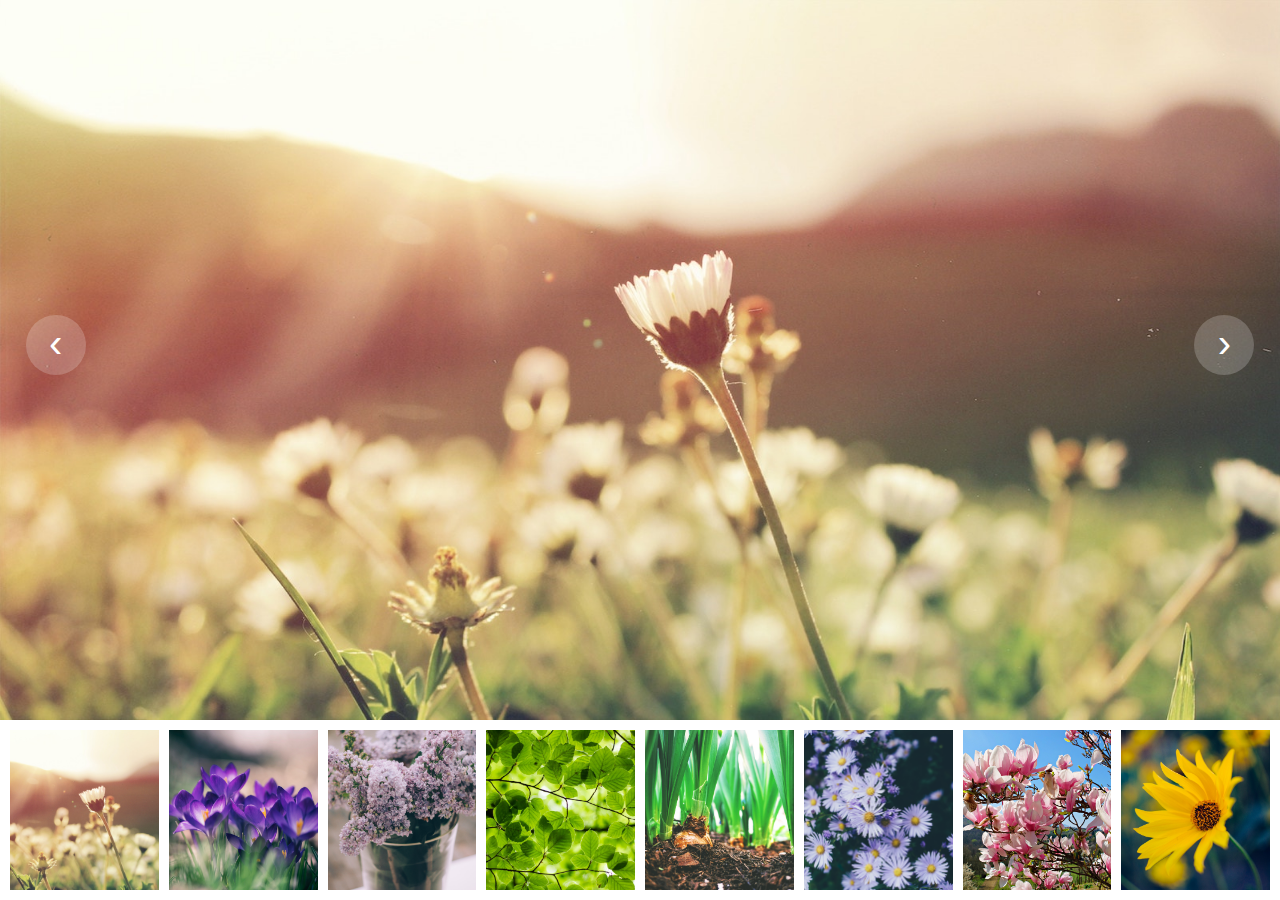
<file: hw03/index.html>
<!DOCTYPE html>
<html lang="en" dir="ltr">
    <head>
        <meta charset="utf-8">
        <title>Image Gallery</title>
        <link rel="stylesheet" href="css/gallery.css">
        <meta name="viewport" content="width=device-width, initial-scale=1.0">
    </head>
    <body>
        <main>
            <!-- preview panel -->
            <section class="preview_box">
                <div class="featured_image" style="background-image:url('images/field1.jpg')"></div>
                <button class="prev">&lsaquo;</button>
                <button class="next">&rsaquo;</button>
            </section>

            <!-- thumbnails -->
            <ul class="cards"></ul>
        </main>
        
        <script type="text/javascript" src="js/index.js"></script>
    </body>
</html>
</file>
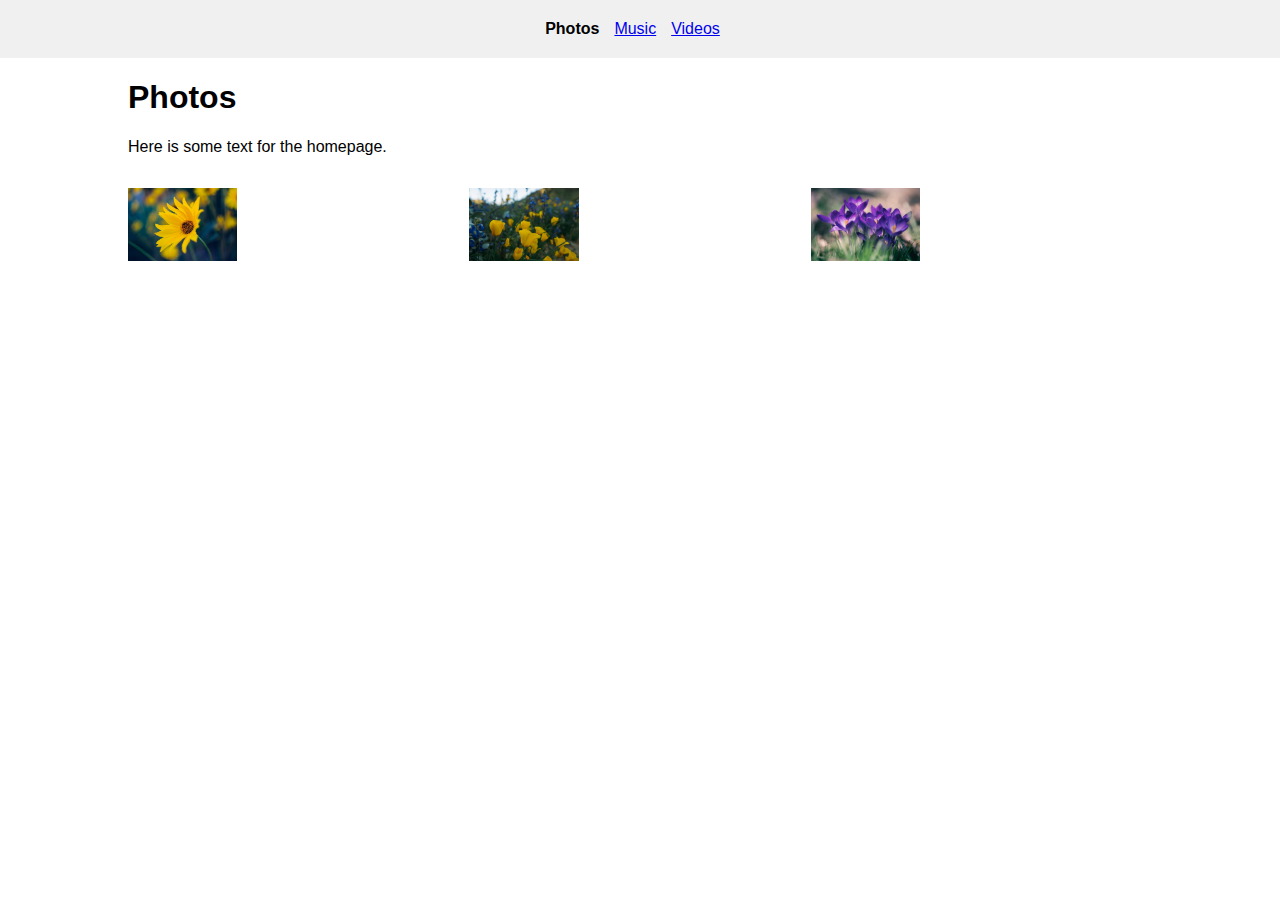
<file: tutorial01/index.html>
<!DOCTYPE html>
<html lang="en">
    <head>
        <!-- stylesheets and metadata go here -->
        <title>Photos</title>       
        <link rel="stylesheet" href="style.css">
    </head>
    <body>
        <!-- HTML content tags go here -->
        <nav class="navbar">
            <strong>Photos</strong>
            <a href="music.html">Music</a>
            <a href="videos.html">Videos</a>
        </nav>
        <main>
            <h1>Photos</h1>
            <p>Here is some text for the homepage.</p>
            <section class="photo-section">
                <!-- photos go here-->
            <p> <img src="images/daisy.jpg" alt="daisy"></p>
            <p><img src="images/poppies.jpg" alt="poppies"> </p>
            <p> <img src="images/purple.jpg" alt="purple flower"> </p>

            </section>
        </main>
    </body>
</html>
</file>
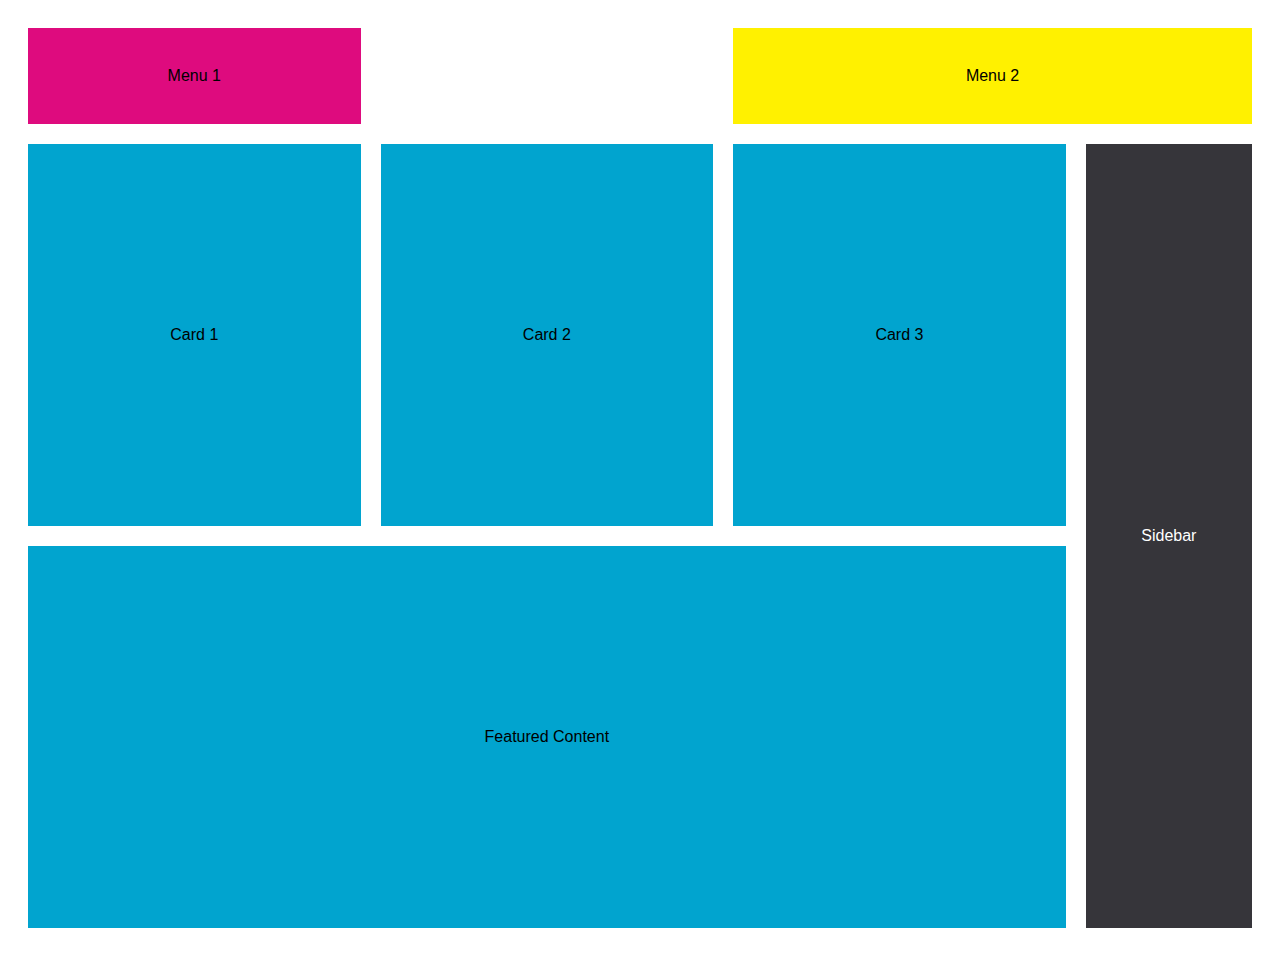
<file: tutorial03/index.html>
<!DOCTYPE html>
<html lang="en" >
<head>
  <meta charset="UTF-8">
  <title>Tutorial 03</title>
  <link rel="stylesheet" href="./style.css">
  <meta name="viewport" content="width=device-width, initial-scale=1.0">

</head>
<body>
<!-- partial:index.partial.html -->
<!-- https://css-tricks.com/snippets/css/complete-guide-grid/ -->
<div class="container">
   <!-- left menu -->
   <section class="menu1">
      <div>Menu 1</div>
   </section>
   
   <!-- right menu -->
   <section class="menu2">
      <div>Menu 2</div>
   </section>

   <!-- card 1 -->
   <article class="card1">
      <section>Card 1</section>
   </article>

   <!-- card 2 -->
   <article class="card2">
      <section>Card 2</section>
   </article>

   <!-- card 3 -->
   <article class="card3">
      <section>Card 3</section>
   </article>
   
   <!-- main content on bottom -->
   <main class="main">
      <section>Featured Content</section>
   </main>
   
   <!-- right navigation bar -->
   <aside class="aside">
      <section>Sidebar</section>
   </aside>
</div>
<!-- partial -->
  
</body>
</html>
</file>
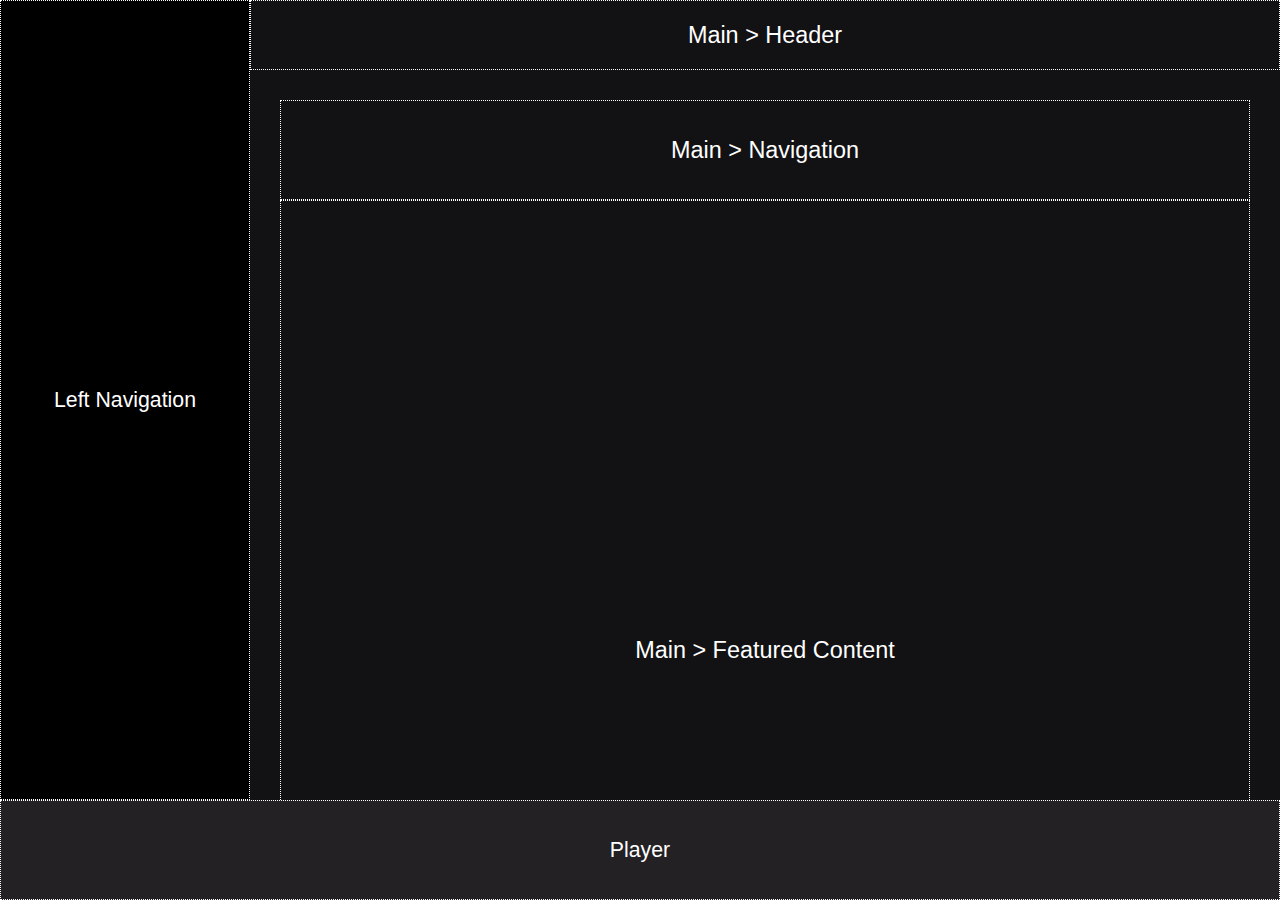
<file: hw01/01_cssgrid/index.html>
<html>
    <head>
        <title>Spotify Player</title>
        <link rel="stylesheet" href="layout.css">
        <meta name="viewport" content="width=device-width, initial-scale=1.0">
    </head>
    <body id="container">
        <aside id="sidebar">
            Left Navigation
        </aside>
        <main>
            <header>
                Main > Header
            </header>
            <nav>
                Main > Navigation
            </nav>
            <section id="featured-content">
                Main > Featured Content
            </section>
        </main>
        <footer>
            Player
        </footer>
    </body>
</html>
</file>
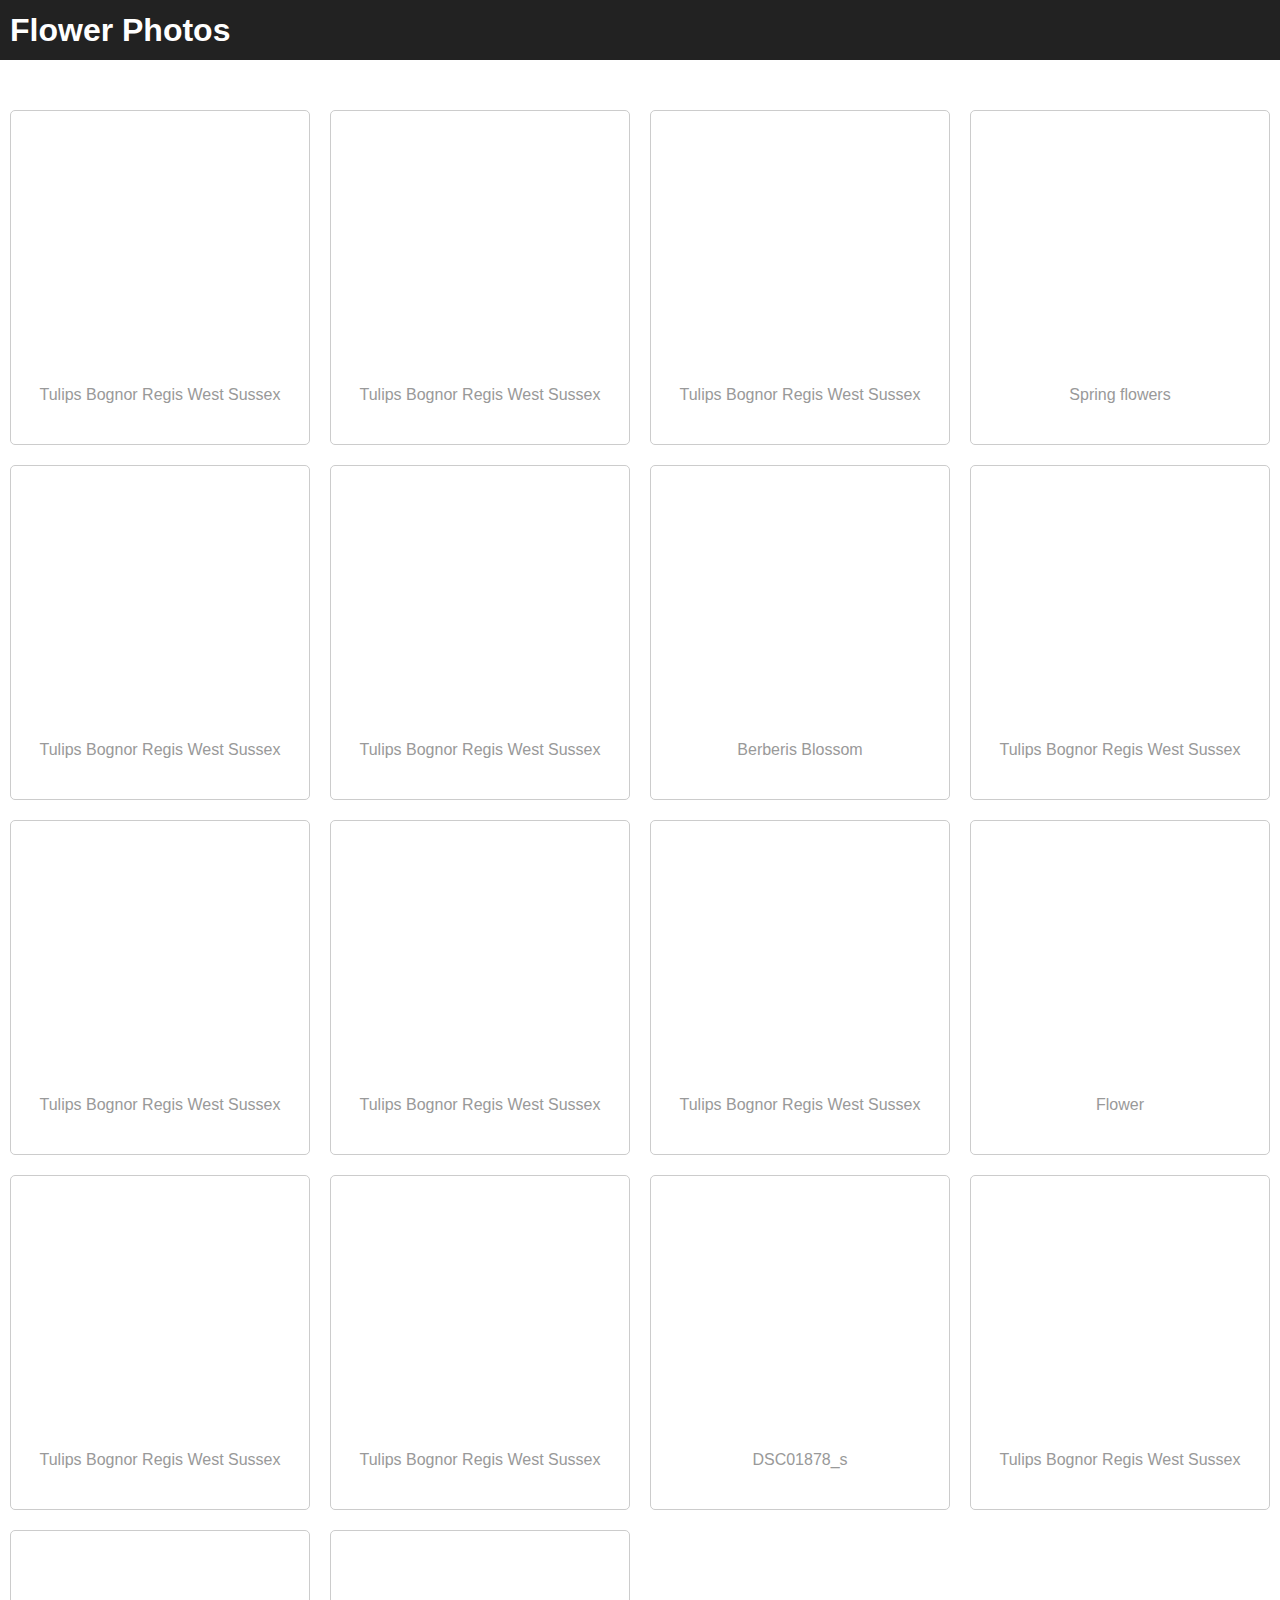
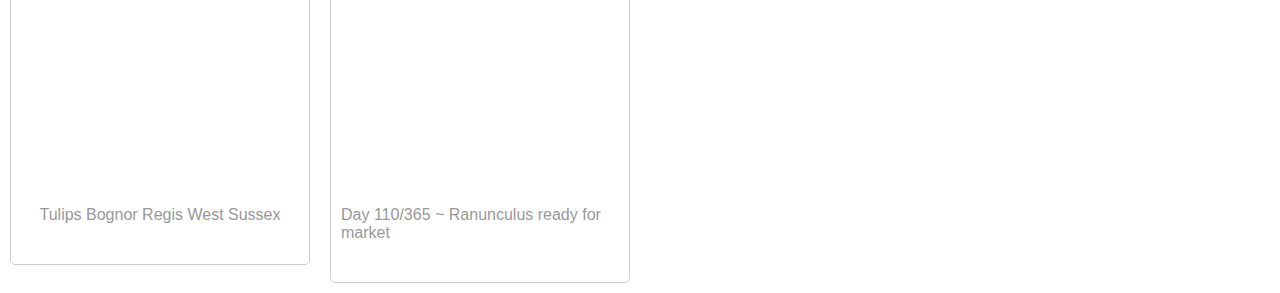
<file: hw01/02_flexbox/index.html>
<!DOCTYPE html>
<html lang="en" dir="ltr">
    <head>
        <meta charset="utf-8">
        <title>Image Gallery</title>
        <link rel="stylesheet" href="css/gallery.css">
    </head>
    <body>
        <nav>
            <h1>Flower Photos</h1>
        </nav>
        <main class="content">
            <section class="cards">
                <section class="card">
                    <div>
                        <div class="image-div" style="background-image: url('https://live.staticflickr.com/65535/49793205651_aced6f4866_b.jpg');"></div>
                        <div class="caption">Tulips Bognor Regis West Sussex</div>
                    </div>
                </section>
                <section class="card">
                    <div>
                        <div class="image-div" style="background-image: url('https://live.staticflickr.com/65535/49792659933_cc861d50b7_b.jpg');"></div>
                        <div class="caption">Tulips Bognor Regis West Sussex</div>
                    </div>
                </section>
                <section class="card">
                    <div>
                        <div class="image-div" style="background-image: url('https://live.staticflickr.com/65535/49792664528_f16513baec_b.jpg');"></div>
                        <div class="caption">Tulips Bognor Regis West Sussex</div>
                    </div>
                </section>
                <section class="card">
                    <div>
                        <div class="image-div" style="background-image: url('https://live.staticflickr.com/65535/49792676878_a659a56919_b.jpg');"></div>
                        <div class="caption">Spring flowers</div>
                    </div>
                </section>
                <section class="card">
                    <div>
                        <div class="image-div" style="background-image: url('https://live.staticflickr.com/65535/49793511297_b7967599c7_b.jpg');"></div>
                        <div class="caption">Tulips Bognor Regis West Sussex</div>
                    </div>
                </section>
                <section class="card">
                    <div>
                        <div class="image-div" style="background-image: url('https://live.staticflickr.com/65535/49792660018_34abca7618_b.jpg');"></div>
                        <div class="caption">Tulips Bognor Regis West Sussex</div>
                    </div>
                </section>
                <section class="card">
                    <div>
                        <div class="image-div" style="background-image: url('https://live.staticflickr.com/65535/49792629178_64acac5148_b.jpg');"></div>
                        <div class="caption">Berberis Blossom</div>
                    </div>
                </section>
                <section class="card">
                    <div>
                        <div class="image-div" style="background-image: url('https://live.staticflickr.com/65535/49793207236_51aa1f4269_b.jpg');"></div>
                        <div class="caption">Tulips Bognor Regis West Sussex</div>
                    </div>
                </section>
                <section class="card">
                    <div>
                        <div class="image-div" style="background-image: url('https://live.staticflickr.com/65535/49793219056_f2c5bb8621_b.jpg');"></div>
                        <div class="caption">Tulips Bognor Regis West Sussex</div>
                    </div>
                </section>
                <section class="card">
                    <div>
                        <div class="image-div" style="background-image: url('https://live.staticflickr.com/65535/49792658033_c9a55ebf42_b.jpg');"></div>
                        <div class="caption">Tulips Bognor Regis West Sussex</div>
                    </div>
                </section>
                <section class="card">
                    <div>
                        <div class="image-div" style="background-image: url('https://live.staticflickr.com/65535/49792660448_cd43d556df_b.jpg');"></div>
                        <div class="caption">Tulips Bognor Regis West Sussex</div>
                    </div>
                </section>
                <section class="card">
                    <div>
                        <div class="image-div" style="background-image: url('https://live.staticflickr.com/65535/49793209166_5b8a0ae5c6_b.jpg');"></div>
                        <div class="caption">Flower</div>
                    </div>
                </section>
                <section class="card">
                    <div>
                        <div class="image-div" style="background-image: url('https://live.staticflickr.com/65535/49793208726_f0ac1e6b81_b.jpg');"></div>
                        <div class="caption">Tulips Bognor Regis West Sussex</div>
                    </div>
                </section>
                <section class="card">
                    <div>
                        <div class="image-div" style="background-image: url('https://live.staticflickr.com/65535/49793523157_2e88b562aa_b.jpg');"></div>
                        <div class="caption">Tulips Bognor Regis West Sussex</div>
                    </div>
                </section>
                <section class="card">
                    <div>
                        <div class="image-div" style="background-image: url('https://live.staticflickr.com/65535/49793225756_ea2a82f362_b.jpg');"></div>
                        <div class="caption">DSC01878_s</div>
                    </div>
                </section>
                <section class="card">
                    <div>
                        <div class="image-div" style="background-image: url('https://live.staticflickr.com/65535/49793522892_1c9f798a53_b.jpg');"></div>
                        <div class="caption">Tulips Bognor Regis West Sussex</div>
                    </div>
                </section>
                <section class="card">
                    <div>
                        <div class="image-div" style="background-image: url('https://live.staticflickr.com/65535/49793205546_de43e99833_b.jpg');"></div>
                        <div class="caption">Tulips Bognor Regis West Sussex</div>
                    </div>
                </section>
                <section class="card">
                    <div>
                        <div class="image-div" style="background-image: url('https://live.staticflickr.com/65535/49793520882_b27b68994e_b.jpg');"></div>
                        <div class="caption">Day 110/365 ~ Ranunculus ready for market</div>
                    </div>
                </section>
            </section>
        </main>
    </body>
</html>
</file>
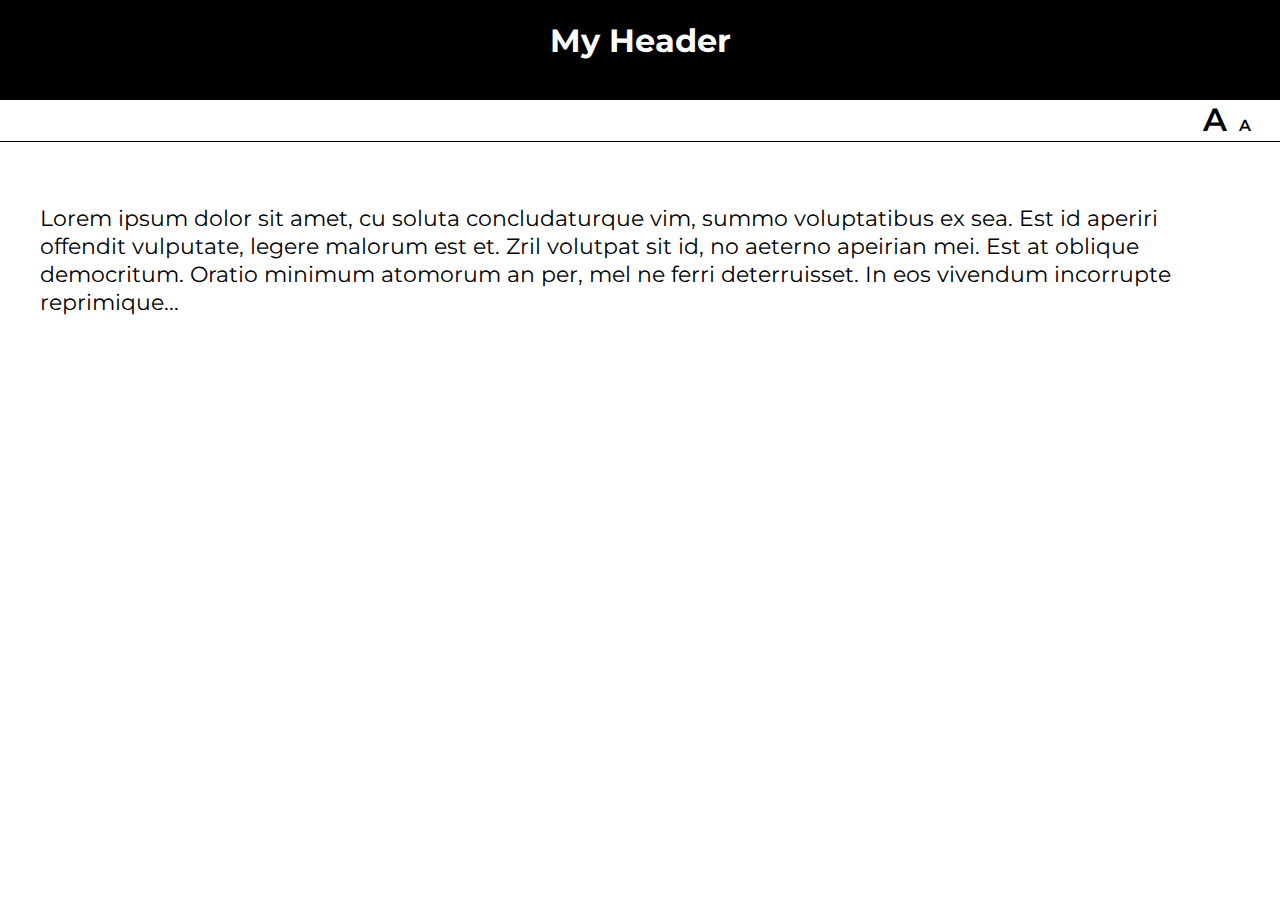
<file: tutorial05/font-switcher/index.html>
<!DOCTYPE html>
<html lang="en">
<head>
    <meta charset="UTF-8">
    <title>Lab 04: Font Switcher</title>
      <link rel="stylesheet" href="css/style.css">
</head>
<body>
    <div class="container">

        <header><h1>My Header</h1></header>

        <nav>
            <a class="a1" href="#">A</a>
            <a class="a2" href="#">A</a>
        </nav>

        <div class="content">
            <p>
                Lorem ipsum dolor sit amet, cu soluta concludaturque vim,
                summo voluptatibus ex sea. Est id aperiri offendit vulputate,
                legere malorum est et. Zril volutpat sit id, no aeterno apeirian
                mei. Est at oblique democritum. Oratio minimum atomorum an per,
                mel ne ferri deterruisset. In eos vivendum incorrupte reprimique...
            </p>
        </div>

    </div>
    <script  src="js/index.js"></script>
</body>
</html>
</file>
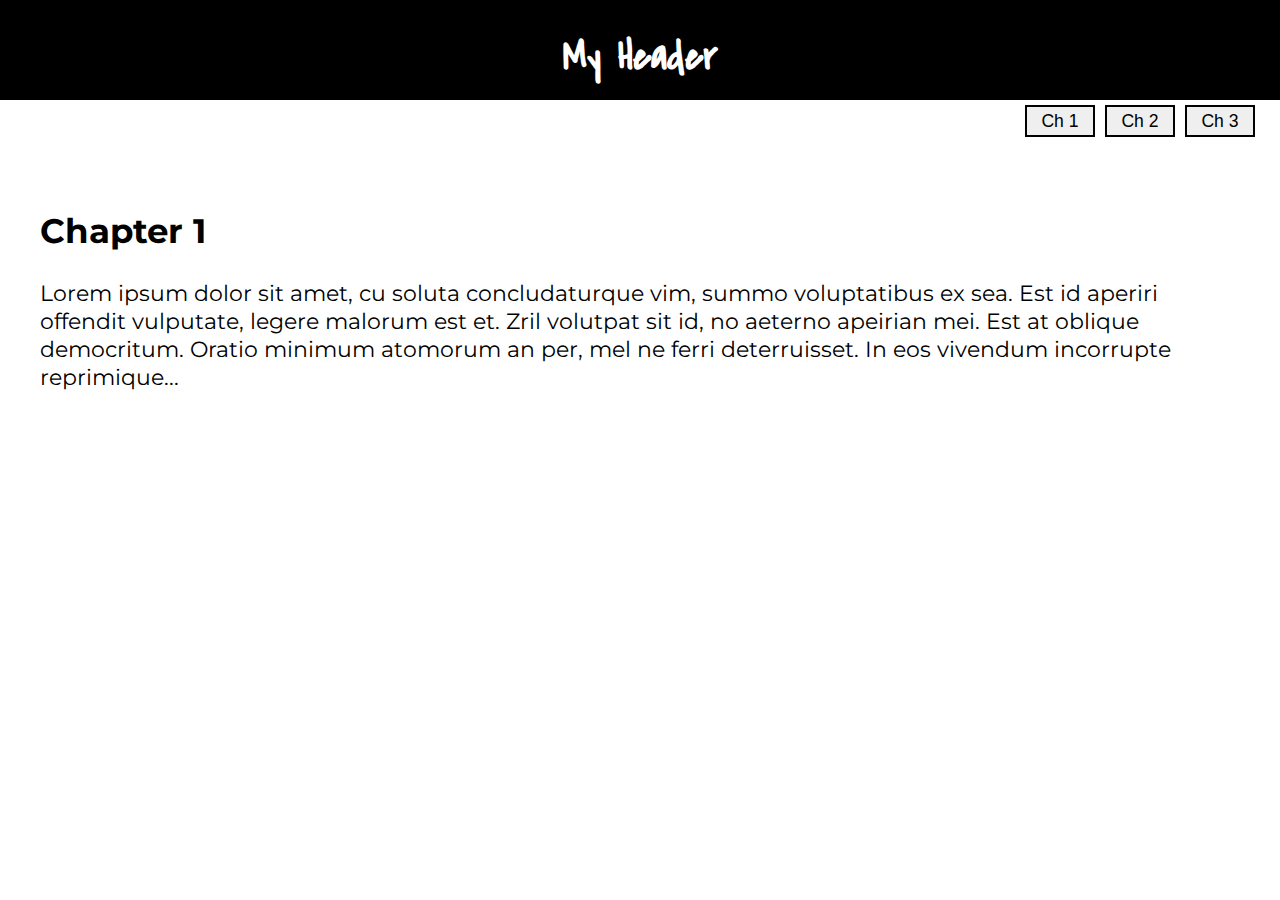
<file: tutorial05/page-turner/index.html>
<!DOCTYPE html>
<html lang="en">
<head>
    <meta charset="UTF-8">
    <title>Lab 04: Page Turner</title>
      <link rel="stylesheet" href="css/style.css">
</head>
<body>
    <div class="container">

        <header><h1>My Header</h1></header>

        <nav>
            <button id="ch1" href="#">Ch 1</button>
            <button id="ch2" href="#">Ch 2</button>
            <button id="ch3" href="#">Ch 3</button>
        </nav>

        <div class="content">
            <h2>Chapter 1</h2>
            <p>
                Lorem ipsum dolor sit amet, cu soluta concludaturque vim,
                summo voluptatibus ex sea. Est id aperiri offendit vulputate,
                legere malorum est et. Zril volutpat sit id, no aeterno apeirian
                mei. Est at oblique democritum. Oratio minimum atomorum an per,
                mel ne ferri deterruisset. In eos vivendum incorrupte reprimique...
            </p>
        </div>

    </div>
    <script  src="js/index.js"></script>
</body>
</html>
</file>
<file: hw03/css/gallery.css>
body {
    height:100%;
    margin:0;
    padding:0;
}
body * {
    box-sizing: border-box;
    /* border: solid 1px #000; */
}
main {
    display: grid;
    grid-template-columns: 1fr;
    grid-template-rows: auto 20vh;
    grid-template-areas:
      "top"
      "bottom";
    height: 100vh;
    width: 100vw;
}
#featured {
    grid-area: top;
}
.cards {
    grid-area: bottom;
    display: flex;
    flex-wrap: wrap;
    margin: 0;
    padding-left: 10px;
    padding-top: 10px;
    list-style: none;
}
.card {
    width: 12.5%;
    height: 100%;
    padding-bottom: 10px;
    padding-right: 10px;
}
.image {
    background-size: cover;
    background-position: center;
    width: 100%;
    height: 100%;
    cursor: pointer;
}
.image.active {
    border: solid 5px black;
}

.image:hover {
    opacity: 0.7;
}


.preview_box {
    width: 100%;
    height: 100%;
}

.featured_image {
    width: 100%;
    height: 100%;
    background-size: cover;
    background-position: center;
    cursor: pointer;
}

.next, .prev, .close {
    position: absolute;
    color: white;
    border-width: 0px;
    font-size: 2.5em;
}
.next, .prev {
    background: rgba(255,255,255,0.2);
    border-radius: 60px;
    width: 60px;
    height: 60px;
    padding-bottom: 5px;
}
.next:hover, .prev:hover, .close:hover {
    background: rgba(255,255,255,0.4);
}
.prev {
    top: 35vh;
    left: 2vw;
}
.next {
    top: 35vh;
    right: 2vw;
}




/* Media Queries */
@media (max-width: 800px) {
    main {
        grid-template-rows: 1fr;
        grid-template-areas:
          "top";
    }
    main .cards { display: none; }
}
</file>
<file: tutorial01/style.css>
body {
    font-family: Arial, Helvetica, sans-serif;
    margin: 0;
}

.navbar {
    padding: 20px;
    background-color: #F0F0F0;
    display: flex;
    align-items: center;
    justify-content: center;
}
.navbar a, .navbar strong {
    margin-right: 15px;
}

.photo-section {
    display: flex;
    width: 100%;
    flex-direction: row;
}
.photo-section img {
    width: 32%;
    margin-right: 1.3%;
}

main {
    padding-right: 10vw;
    padding-left: 10vw;
}
</file>
<file: tutorial03/style.css>
.container {
   display: grid;
   grid-template-columns: 2fr 2fr 2fr 1fr;
   grid-template-rows: 0.5fr 2fr 2fr;
   grid-template-areas: 
   "a . b b"
   "c d e f"
   "g g g f"; 
  height: 100vh;
  /*min-height?*/
  grid-row-gap: 20px;
  grid-column-gap: 20px;
  padding: 20px;
}



/* grid-template-columns: 1fr 1fr 2fr 2fr
   grid-template-rows: 2fr 2fr 2fr 1fr;
   grid-template-areas: 
   a b c c
   d

   height:
   grid-row-gap: 
   grid-column-gap: 
*/

.menu1 {
   grid-area: a;
   background-color: #DE0B7E;
   }

.menu2 {
   grid-area: b; 
   background-color: #FFF100;
   }

.card1 {
   grid-area: c;
}

.card2 {
   grid-area: d;
}

.card3 {
   grid-area: e;
}

article {
   background: #01A4CF;
}

.aside {
   grid-area: f;
   background-color: #36353A;
   color: white;
}

.main {
   grid-area: g;
   background-color: #01A4CF;
}


@media (max-width: 1024px) {
   .container {
      display: grid;
      grid-template-columns: 1fr 1fr;
      grid-template-rows: 0.2fr 0.3fr 1fr 1fr 1fr;
      grid-template-areas: 
      "a b"
      "f f"
      "c d"
      "e e"
      "g g"; 
      grid-row-gap: 10px;
      grid-column-gap: 10px;
      padding: 10px;
   /* tablet layout here */
}

@media (max-width: 480px) {
   .container {
      display: grid;
      grid-template-columns: 1fr 1fr;
      grid-template-rows: auto;
      grid-template-areas: 
      "a ."
      "b b"
      "c c"
      "d d"
      "e e"
      "g g"; }

      article, main { 
         min-height: 30vh }
      aside {display: none;
      /* do you need the {display: none}?*/}
} }
/* mobile layout:
@media (max-width: 480px) { */


   article, aside, main, section {
      display: flex; /*ex. of use of flexbox within grid */
      font-family: Arial, Helvetica, sans-serif;
      justify-content: center;
      align-items: center;
</file>
<file: hw01/01_cssgrid/layout.css>
* {
    box-sizing: border-box;
    /* color: white; */
    font-family: Arial;
    font-size: 1.1em;
}

body {
    display: grid;
    overflow: hidden;
    margin: 0px;
    height: 100vh;
    grid-template-columns: 250px auto;
    grid-template-rows: calc(100vh - 100px) 100px; 
    grid-template-areas: 
    "left primary"
    "bottom bottom";
    height: 100vh;
    background-color: #121113;
    color: white;

}


aside, footer, header, nav, #featured-content {
    display: flex;
    align-items: center;
    justify-content: center;
    border: dotted 1px white;
    padding: 10px
}

aside {
    grid-area: left;
    background-color: black;
}


main {
    grid-area: primary;
    overflow-y: scroll;
    z-index: 1000;
}


footer {
    grid-area: bottom;
    background-color: #232123;
}

header {
    position: fixed;
    width: calc(100vw - 250px); 
    height: 70px;
    background-color: #121113;
}

nav {
margin-top: 100px;
height: 100px;
}

#featured-content {
min-height: 100vh;
margin-bottom: 30px;
}

nav, #featured-content {
    margin-left: 30px;
    margin-right: 30px;
    border: dotted 1px white;
}

@media screen and (max-width: 900px) {
    body {
        grid-template-columns: auto;
        grid-template-rows: calc (100vh - 100px) 100px;
        grid-template-areas: 
        "primary"
        "bottom";
    }

    aside {
        display: none
    }

    header {
        width: 100vw; 
        height: 70px;

}
</file>
<file: hw01/02_flexbox/css/gallery.css>
body {
    height:100%;
    margin:0;
    padding:0;
    font-family: Arial;
}
body * {
    box-sizing: border-box;
}
main {
    display: grid;
    grid-template-columns: 1fr;
    grid-template-rows: 60px calc(100vh - 60px);
    grid-template-areas:
       "menu"
       "gallery";
    height: 100vh;
}
nav {
    grid-area: menu;
}
.content {
    grid-area: gallery;
}

/**************/
/* NAVIGATION */
/**************/
nav {
    grid-area: menu;
    background: #222;
    position: fixed;
    width: 100%;
    height: 60px;
    line-height: 60px;
    color: white;
    z-index: 101;
    padding: 10px;
}
nav h1 {
    color: white;
    margin: 0px;
    line-height: 40px;
}


img {
    height: 300px;
    width: 100%;
}

.cards {
    padding-top: 100px;
    display: flex;
    flex-wrap: wrap;
}

.card {
    width: 25%;
    padding: 10px;
}

.card > div {
    border: solid 1px #ccc ;
    padding: 10px;
    border-radius: 5px; /* rounded corners */

}


.image-div {
    background-size: cover;
    width: 100%;
    height: 250px;
}

.caption {
    margin-top: 15px;
    margin-bottom: 30px;
    color: #999;
    display: flex;
    justify-content: center ;
}

@media screen and (max-width: 1200px) {
    .card {
        width: 33.33%;
    }

}
    
@media screen and (max-width: 900px) {
    .card {
        width: 50%;
    }
    .image-div {
        height: 350px;
    }

}

@media screen and (max-width: 700px) {
    .card {
        width: 100%;
    }
    .image-div {
        height: 450px;
    }

}

.card:hover > div {
    border: solid 1px black;

}

.card:hover .image-div {
    opacity: 0.8; 
}

.card:hover .caption {
    color: black
}
</file>
<file: tutorial05/font-switcher/css/style.css>
@import url(https://fonts.googleapis.com/css?family=Montserrat:400,700);

document, body {
   margin: 0px;
   font-family: 'Montserrat';
   height: 100vh;
}

.container, header, nav, .content {
   box-sizing: border-box;
}

.container {
   min-height: 100vh;
   display: grid;
   grid-template-columns: 1fr;
   grid-template-rows: 100px 42px auto;
   grid-template-areas:
      "top"
      "menu"
      "bottom";
}

header, nav, .content {
   display: flex;
/*    align-items: center; */
   justify-content: center;
   height: 100%;
}

header {
   grid-area: top;
   background: black;
   color: white;
}
nav {
   grid-area: menu;
   border-bottom: solid 1px #000;
   justify-content: flex-end;
   padding-right: 20px;
}
nav a {
   width: 30px;
   text-align: center;
   text-decoration: none;
   color: black;
   font-weight: 600;
   align-self: baseline;
   
}
nav .a1 {
   font-size: 2em;
}
nav .a2 {
   font-size: 1em;
}

.content {
   grid-area: bottom;
   background: white;
   padding: 40px;
   font-size: 1.4em;
}

.ocean header {
   background: #434a6c;
   color: white;
   font-family: 'Montserrat';
}
.ocean .content {
   background: #99cccc;
   line-height: 1.6em;
}

.desert header {
   background: #A8651E;
   color: white;
}
.desert .content {
   background: #EFDEC2;
}
</file>
<file: tutorial05/page-turner/css/style.css>
@import url(https://fonts.googleapis.com/css?family=Montserrat:400,700|Amatic+SC|Dokdo|Covered+By+Your+Grace);

document, body {
   margin: 0px;
   font-family: 'Montserrat';
   height: 100vh;
}

.container, header, nav, .content {
   box-sizing: border-box;
}

.container {
   min-height: 100vh;
   display: grid;
   grid-template-columns: 1fr;
   grid-template-rows: 100px 42px auto;
   grid-template-areas:
      "top"
      "menu"
      "bottom";
}

header, nav {
   display: flex;
   justify-content: center;
   height: 100%;
   flex-wrap: wrap;
}
header, .nav. .content {
   transition-duration: 1.4s;
}
header {
   font-family: 'Covered By Your Grace', cursive;
   font-size: 1.3em;
   transition-duration: 1.4s;
   grid-area: top;
   background: black;
   color: white;
   align-items: center;
}
nav {
   grid-area: menu;
/*    border-bottom: solid 1px #000; */
/*    align-items: center; */
   justify-content: flex-end;
   padding-right: 20px;
}

nav button {
   width: 70px;
   border: solid 2px #000;
   margin: 5px;
   text-align: center;
   text-decoration: none;
   color: black;
   font-size: 1.1em;
/*    font-weight: 600; */
/*    align-self: baseline; */
   
}
nav .a1 {
   font-size: 2em;
}
nav .a2 {
   font-size: 1em;
}

.content {
   transition-duration: 1.4s;
   grid-area: bottom;
   background: white;
   padding: 40px;
   font-size: 1.4em;
}

/* Themes */
.ocean header {
   background: #434a6c;
   font-family: 'Amatic SC', cursive;
   font-size: 1.8em;
}
.ocean .content {
   background: #99cccc;
}

.desert header {
   background: #A8651E;
   font-family: 'Dokdo', cursive;
}
.desert .content {
   background: #EFDEC2;
}
</file>
